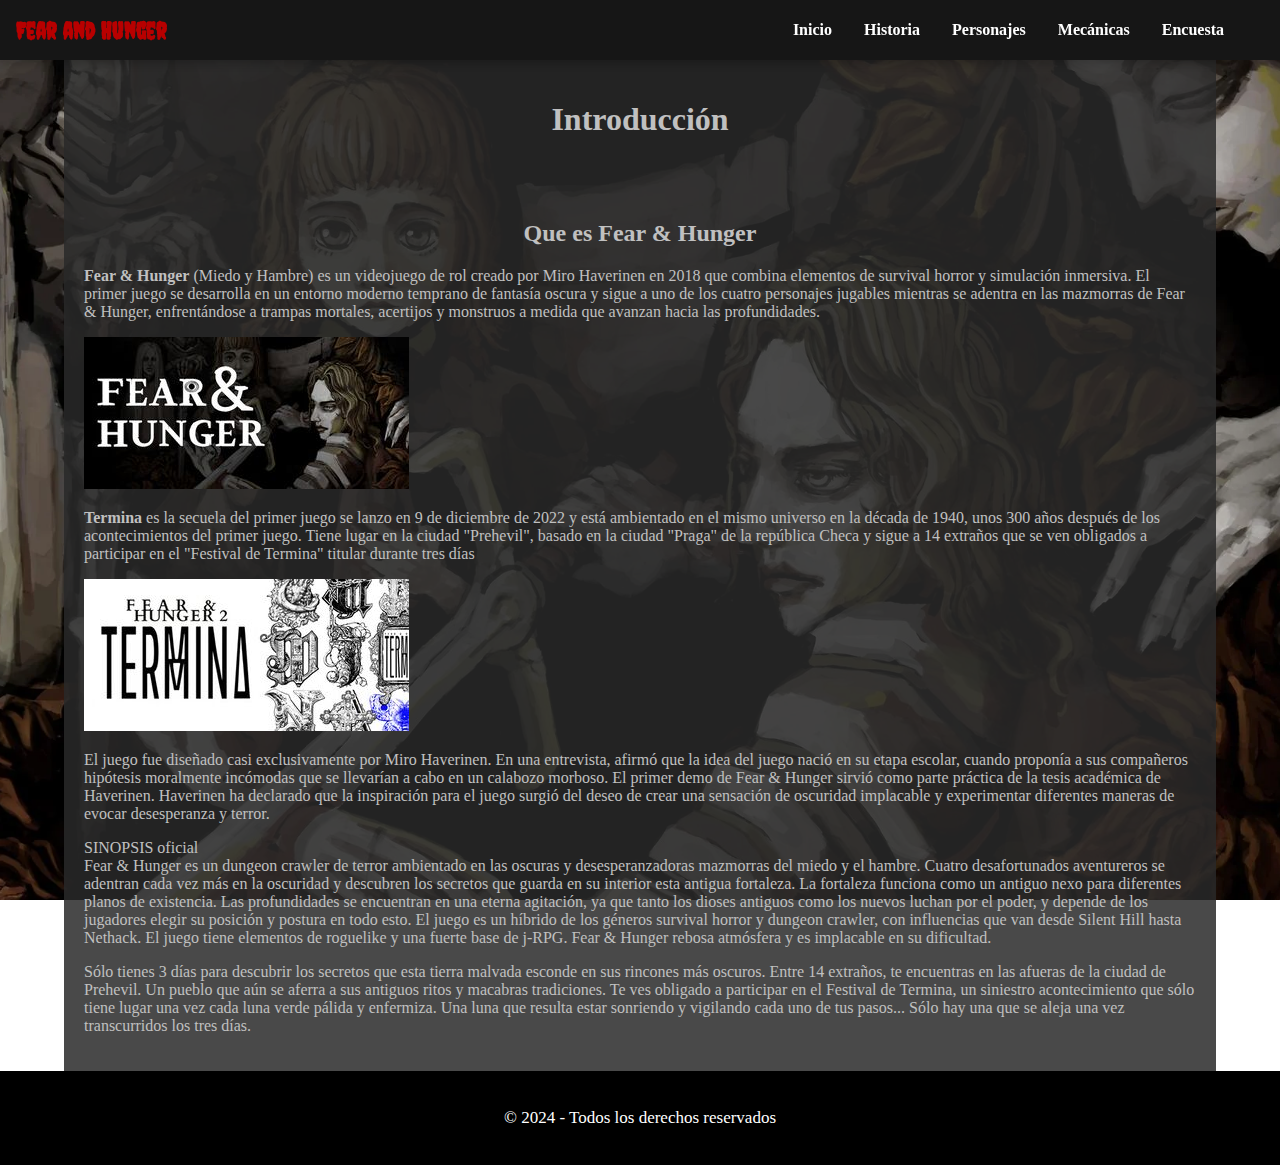
<file: index.html>
<!DOCTYPE html>
<html lang="es">

	<!-- encabezado de la página -->	
	<head>
		<title>Inici: Fear & Hunger</title>
        <meta name="viewport" content="width=device-width, initial-scale=1.0">
		<meta charset="UTF-8">
		<meta name="description" content="Descubre todo sobre Fear & Hunger: su historia, personajes y mecánicas. Explora el oscuro universo de este juego de rol de terror y supervivencia.">
		<meta name="author" content="Nichita & Koldo">
        <link rel="stylesheet" href="css/estilos.css">
		<link href="https://fonts.googleapis.com/css2?family=Creepster&display=swap" rel="stylesheet">
		<link rel="icon" href="imagenes/icon.webp">
		
	</head>
    <body>
		<nav class="menu">
			<div class="logo">Fear and Hunger</div>
			<input type="checkbox" id="menu-toggle">
			<label for="menu-toggle" class="menu-icon">&#9776;</label>
			<ul>
				<li><a href="index.html">Inicio</a></li>
				<li><a href="contenido/historia.html">Historia</a></li>
				<li><a href="contenido/personajes.html">Personajes</a></li>
				<li><a href="contenido/mecanicas.html">Mecánicas</a></li>
				<li><a href="contenido/encuesta.html">Encuesta</a></li>
			</ul>
		</nav>
		<header>
			<h1>Introducción</h1>
		</header>
		<section>
			<h2>Que es Fear & Hunger</h2>
			<p>
				<strong>Fear & Hunger</strong> (Miedo y Hambre) es un videojuego de rol creado por Miro Haverinen en 2018 que combina elementos de survival horror y simulación inmersiva. El primer juego se desarrolla en un entorno moderno temprano de fantasía oscura y sigue a uno de los cuatro personajes jugables mientras se adentra en las mazmorras de Fear & Hunger, enfrentándose a trampas mortales, acertijos y monstruos a medida que avanzan hacia las profundidades.
			</p>
			<a title="Header del Juego" target="_blank" href="imagenes/funger1_intro.jpg"><img src="imagenes/funger1_intro.jpg" alt="Header del Juego"></a>
			<p>
				<!-- <h4>Fear & Hunger:Termina</h4> -->
				<strong>Termina</strong> es la secuela del primer juego se lanzo en 9 de diciembre de 2022 y está ambientado en el mismo universo en la década de 1940, unos 300 años después de los acontecimientos del primer juego. Tiene lugar en la ciudad "Prehevil", basado en la ciudad "Praga" de la república Checa y sigue a 14 extraños que se ven obligados a participar en el "Festival de Termina" titular durante tres días
			</p>
			<a title="Header del Juego 2" target="_blank" href="imagenes/termina_intro.jpg"><img src="imagenes/termina_intro.jpg" alt="Header del Juego 2"></a>
			<p>
				<!-- Desarrollo -->
				El juego fue diseñado casi exclusivamente por Miro Haverinen. En una entrevista, afirmó que la idea del juego nació en su etapa escolar, cuando proponía a sus compañeros hipótesis moralmente incómodas que se llevarían a cabo en un calabozo morboso. El primer demo de Fear & Hunger sirvió como parte práctica de la tesis académica de Haverinen. Haverinen ha declarado que la inspiración para el juego surgió del deseo de crear una sensación de oscuridad implacable y experimentar diferentes maneras de evocar desesperanza y terror.
			</p>
			<p>
				<!-- Synopsis -->
				SINOPSIS oficial<br>
				Fear & Hunger es un dungeon crawler de terror ambientado en las oscuras y desesperanzadoras mazmorras del miedo y el hambre. Cuatro desafortunados aventureros se adentran cada vez más en la oscuridad y descubren los secretos que guarda en su interior esta antigua fortaleza. La fortaleza funciona como un antiguo nexo para diferentes planos de existencia. Las profundidades se encuentran en una eterna agitación, ya que tanto los dioses antiguos como los nuevos luchan por el poder, y depende de los jugadores elegir su posición y postura en todo esto. El juego es un híbrido de los géneros survival horror y dungeon crawler, con influencias que van desde Silent Hill hasta Nethack. El juego tiene elementos de roguelike y una fuerte base de j-RPG. Fear & Hunger rebosa atmósfera y es implacable en su dificultad.
			</p>
			<p>
				Sólo tienes 3 días para descubrir los secretos que esta tierra malvada esconde en sus rincones más oscuros. Entre 14 extraños, te encuentras en las afueras de la ciudad de Prehevil. Un pueblo que aún se aferra a sus antiguos ritos y macabras tradiciones. Te ves obligado a participar en el Festival de Termina, un siniestro acontecimiento que sólo tiene lugar una vez cada luna verde pálida y enfermiza. Una luna que resulta estar sonriendo y vigilando cada uno de tus pasos... Sólo hay una que se aleja una vez transcurridos los tres días.
			</p>
		</section>

		<footer>
            <p>&copy; 2024 - Todos los derechos reservados</p>
        </footer>
    </body>
</html>
</file>
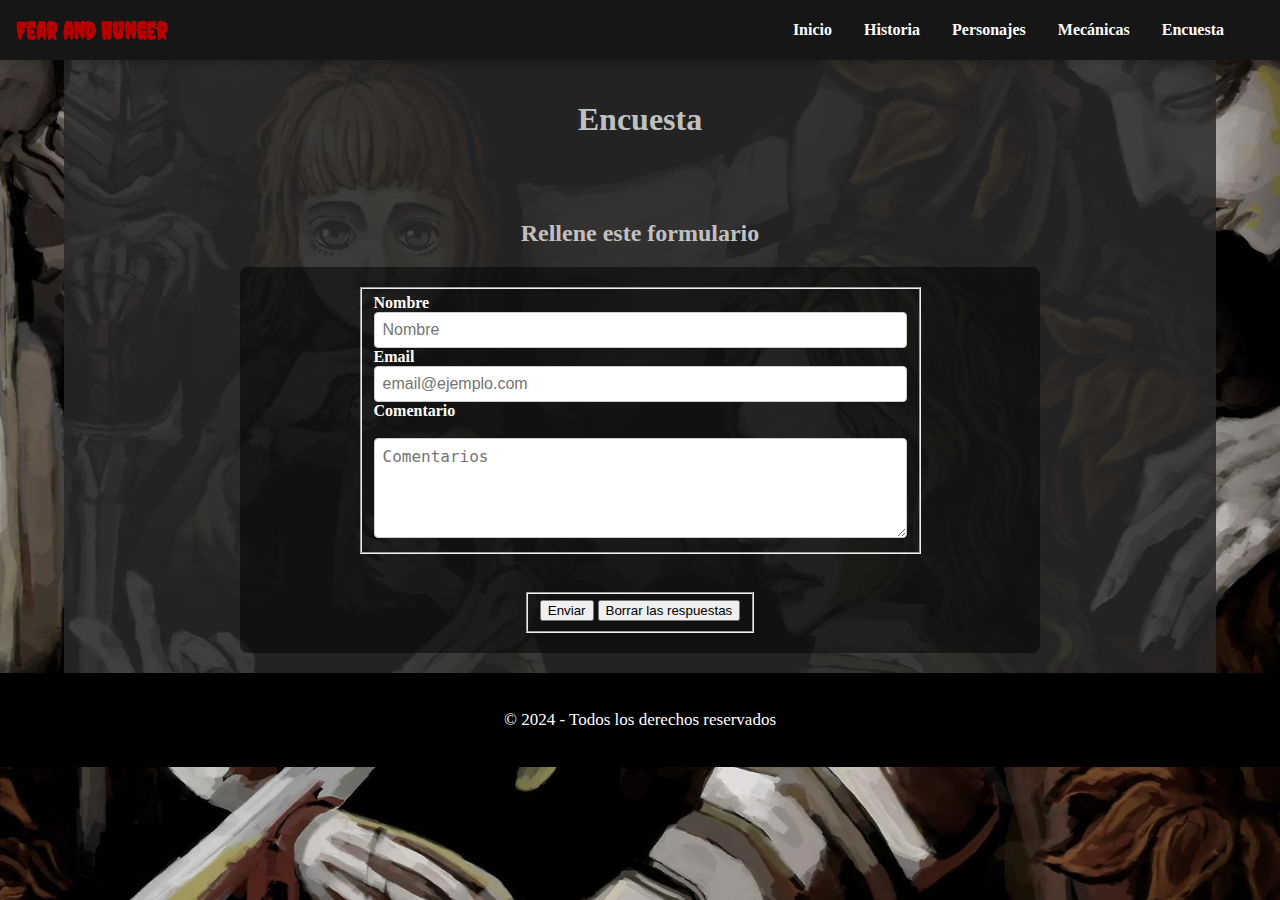
<file: contenido/encuesta.html>
<!DOCTYPE html>
<html lang="es">

	<!-- encabezado de la página -->	
	<head>
		<title>Encuesta: Fear & Hunger</title>
        <meta name="viewport" content="width=device-width, initial-scale=1.0">
		<meta charset="UTF-8">
		<meta name="description" content="Encuesta de la web y comentarios al respecto.">
		<meta name="author" content="Nichita & Koldo">
        <link rel="stylesheet" href="../css/estilos.css">
        <link href="https://fonts.googleapis.com/css2?family=Creepster&display=swap" rel="stylesheet">
		<link rel="icon" href="../imagenes/icon.webp">
		
	</head>
	<body>
        <nav class="menu">
			<div class="logo">Fear and Hunger</div>
			<input type="checkbox" id="menu-toggle">
			<label for="menu-toggle" class="menu-icon">&#9776;</label>
			<ul>
				<li><a href="../index.html">Inicio</a></li>
				<li><a href="historia.html">Historia</a></li>
				<li><a href="personajes.html">Personajes</a></li>
				<li><a href="mecanicas.html">Mecánicas</a></li>
				<li><a href="encuesta.html">Encuesta</a></li>
			</ul>
		</nav>
		<header>
                <h1>Encuesta</h1>
		</header>
		<section>
			<h2>Rellene este formulario</h2>
            <form action="#" method="post" enctype="application/x-www-form-urlencoded">
                    <fieldset>
                        <label for="nombre">Nombre</label>
                        <input type="text" name="nombre" placeholder="Nombre" id="nombre" size="20" maxlength="50" required autocomplete="username"><br>
                        <label for="email">Email</label>
                        <input type="email" name="email" placeholder="email@ejemplo.com" id="email" size="20" maxlength="80" required><br>
                        <label>Comentario</label><br>
                        <textarea name=”comentarios” placeholder="Comentarios" cols=50 rows=3></textarea>
                    </fieldset><br>         
                    <fieldset>
                        <input type="submit" value="Enviar">
                        <input type="reset" value="Borrar las respuestas">
                    </fieldset>
            </form>
		</section>

		<footer>
            <p>&copy; 2024 - Todos los derechos reservados</p>
        </footer>
	</body>
</html>
</file>
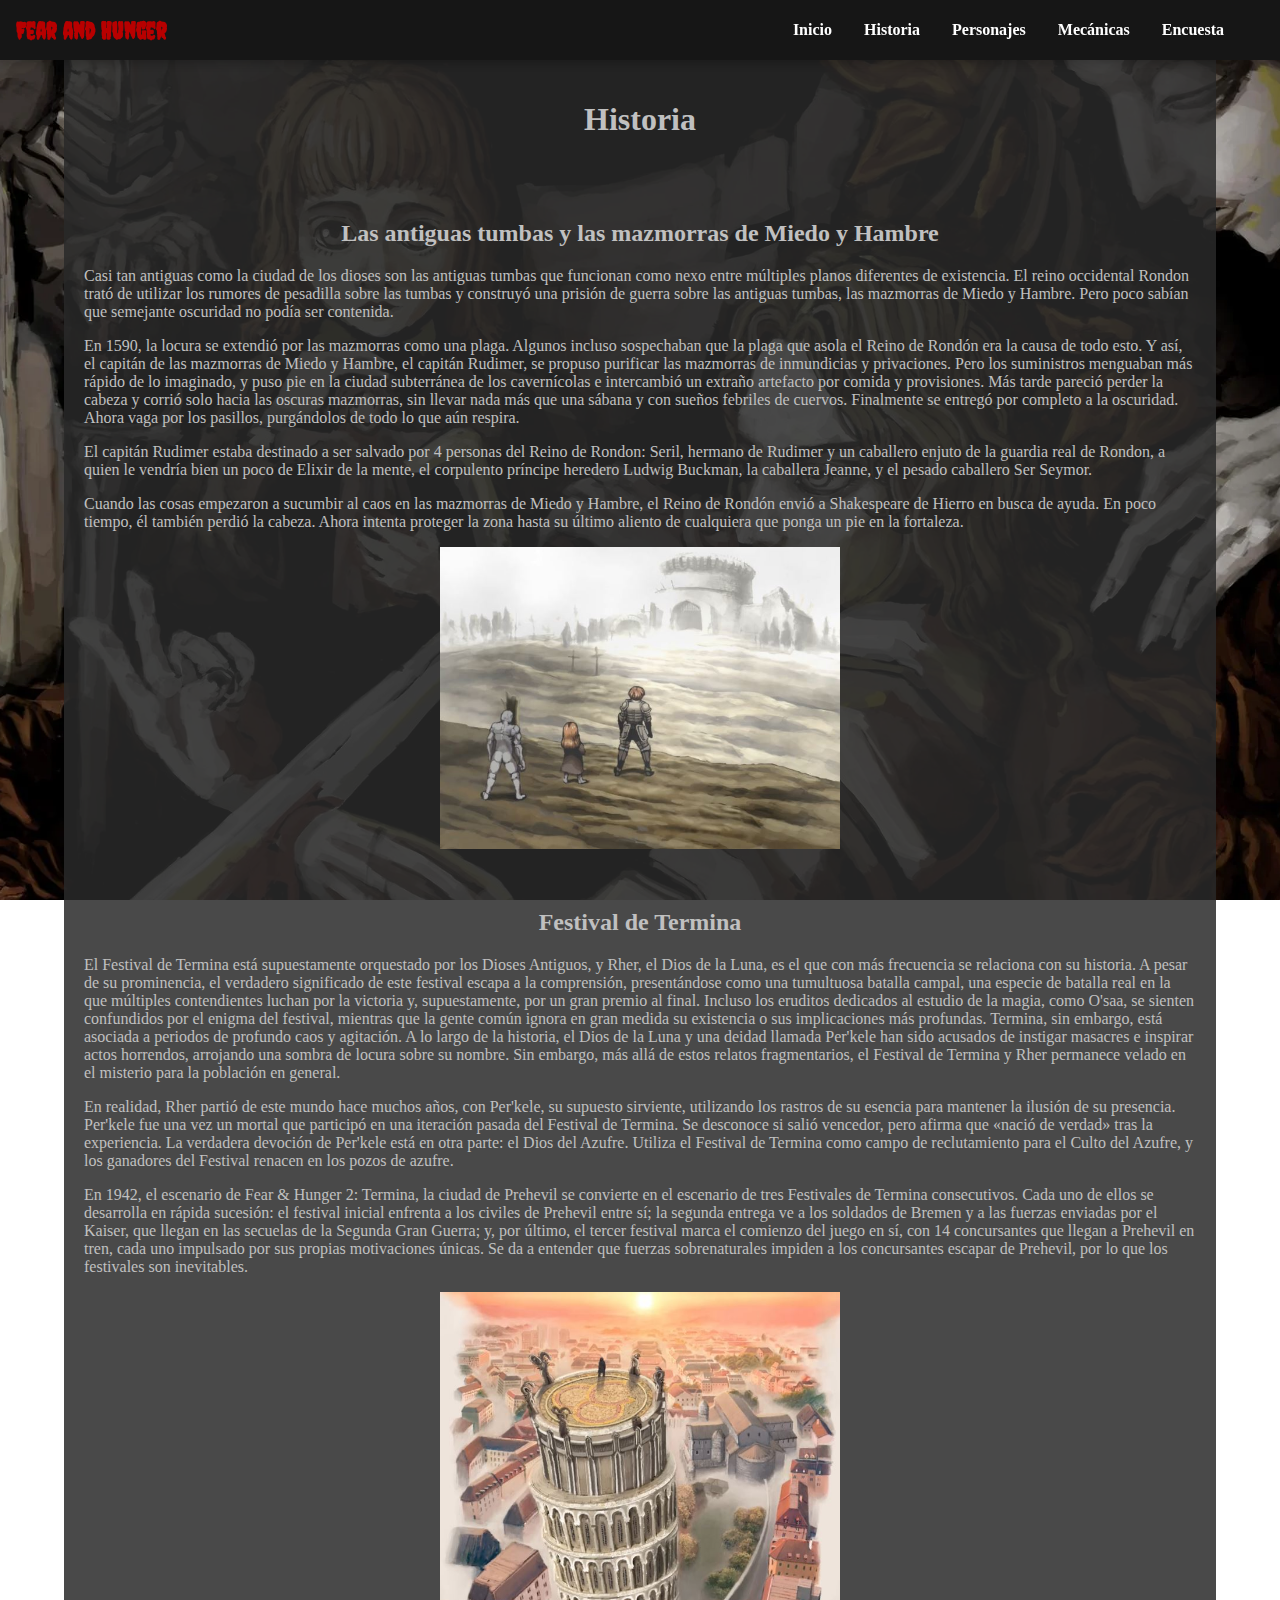
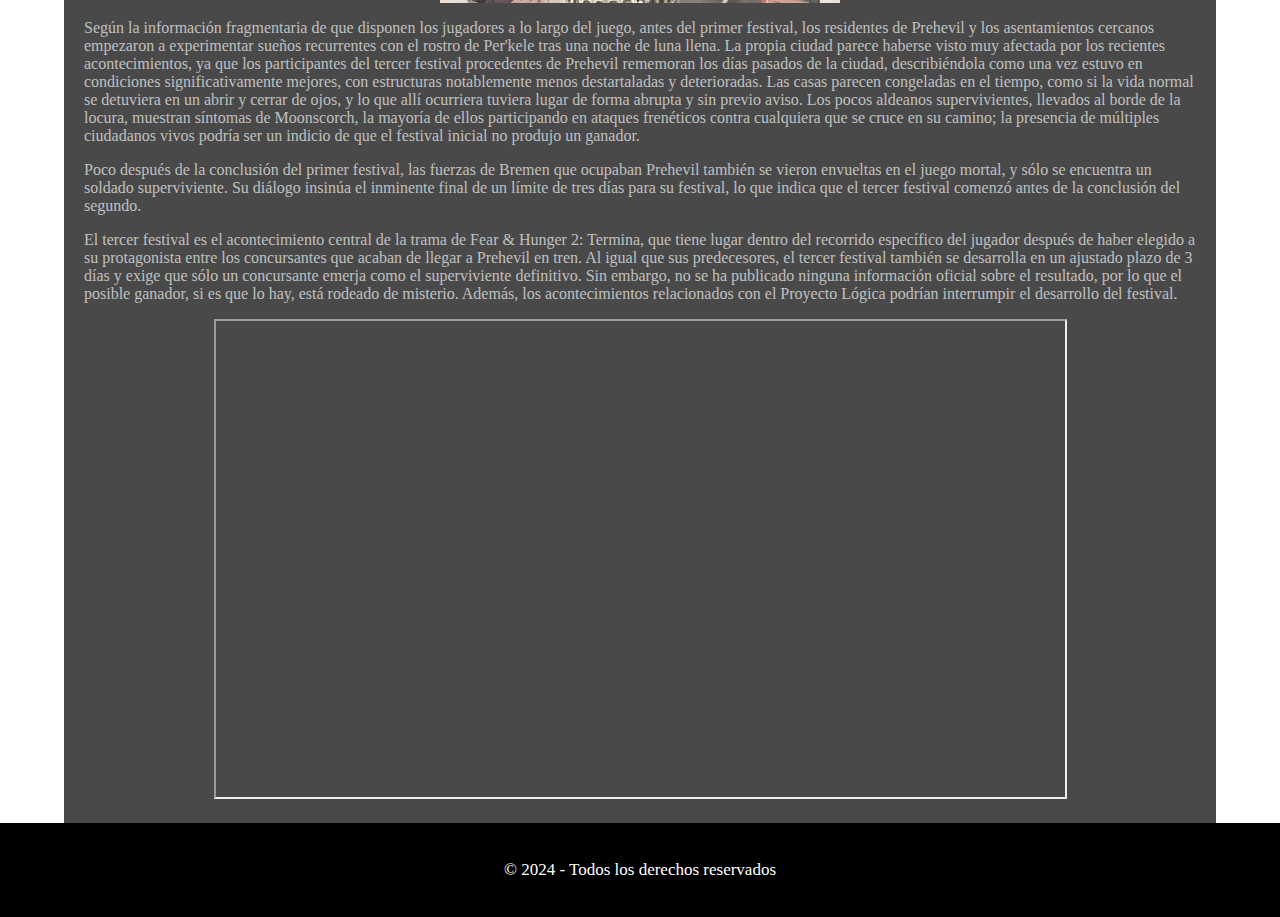
<file: contenido/historia.html>
<!DOCTYPE html>
<html lang="es">

	<!-- encabezado de la página -->	
	<head>
		<title>Historia: Fear & Hunger</title>
        <meta name="viewport" content="width=device-width, initial-scale=1.0">
		<meta charset="UTF-8">
        <meta name="description" content="Descubre la historia detrás de las tumbas, los dioses y los oscuros festivales del juego Fear & Hunger. Explora sus misterios y horrores.">
		<meta name="author" content="Nichita & Koldo">
        <link rel="stylesheet" href="../css/estilos.css">
        <link href="https://fonts.googleapis.com/css2?family=Creepster&display=swap" rel="stylesheet">
        <link rel="icon" href="../imagenes/icon.webp">
		
	</head>
    <body>
        <nav class="menu">
			<div class="logo">Fear and Hunger</div>
			<input type="checkbox" id="menu-toggle">
			<label for="menu-toggle" class="menu-icon">&#9776;</label>
			<ul>
				<li><a href="../index.html">Inicio</a></li>
				<li><a href="historia.html">Historia</a></li>
				<li><a href="personajes.html">Personajes</a></li>
				<li><a href="mecanicas.html">Mecánicas</a></li>
				<li><a href="encuesta.html">Encuesta</a></li>
			</ul>
		</nav>
		<header>
			<h1>Historia</h1>
		</header>
		<section>
			<h2>Las antiguas tumbas y las mazmorras de Miedo y Hambre</h2>
			<p>
				Casi tan antiguas como la ciudad de los dioses son las antiguas tumbas que funcionan como nexo entre múltiples planos diferentes de existencia. El reino occidental Rondon trató de utilizar los rumores de pesadilla sobre las tumbas y construyó una prisión de guerra sobre las antiguas tumbas, las mazmorras de Miedo y Hambre. Pero poco sabían que semejante oscuridad no podía ser contenida.
            </p>
            <p>
                En 1590, la locura se extendió por las mazmorras como una plaga. Algunos incluso sospechaban que la plaga que asola el Reino de Rondón era la causa de todo esto. Y así, el capitán de las mazmorras de Miedo y Hambre, el capitán Rudimer, se propuso purificar las mazmorras de inmundicias y privaciones. Pero los suministros menguaban más rápido de lo imaginado, y puso pie en la ciudad subterránea de los cavernícolas e intercambió un extraño artefacto por comida y provisiones. Más tarde pareció perder la cabeza y corrió solo hacia las oscuras mazmorras, sin llevar nada más que una sábana y con sueños febriles de cuervos. Finalmente se entregó por completo a la oscuridad. Ahora vaga por los pasillos, purgándolos de todo lo que aún respira.
            </p>
            <p>
                El capitán Rudimer estaba destinado a ser salvado por 4 personas del Reino de Rondon: Seril, hermano de Rudimer y un caballero enjuto de la guardia real de Rondon, a quien le vendría bien un poco de Elixir de la mente, el corpulento príncipe heredero Ludwig Buckman, la caballera Jeanne, y el pesado caballero Ser Seymor.
            </p>
            <p>
                Cuando las cosas empezaron a sucumbir al caos en las mazmorras de Miedo y Hambre, el Reino de Rondón envió a Shakespeare de Hierro en busca de ayuda. En poco tiempo, él también perdió la cabeza. Ahora intenta proteger la zona hasta su último aliento de cualquiera que ponga un pie en la fortaleza.
			</p>

            <a href="../imagenes/Historia_Funger1.JPG" target="_blank"><img src="../imagenes/Historia_Funger1.JPG" alt="imagen del final de fear and hunger 1" class="historia"></a>
        </section>
        <section>
            <h2>Festival de Termina</h2>
            <p>
                El Festival de Termina está supuestamente orquestado por los Dioses Antiguos, y Rher, el Dios de la Luna, es el que con más frecuencia se relaciona con su historia. A pesar de su prominencia, el verdadero significado de este festival escapa a la comprensión, presentándose como una tumultuosa batalla campal, una especie de batalla real en la que múltiples contendientes luchan por la victoria y, supuestamente, por un gran premio al final. Incluso los eruditos dedicados al estudio de la magia, como O'saa, se sienten confundidos por el enigma del festival, mientras que la gente común ignora en gran medida su existencia o sus implicaciones más profundas. Termina, sin embargo, está asociada a periodos de profundo caos y agitación. A lo largo de la historia, el Dios de la Luna y una deidad llamada Per'kele han sido acusados de instigar masacres e inspirar actos horrendos, arrojando una sombra de locura sobre su nombre. Sin embargo, más allá de estos relatos fragmentarios, el Festival de Termina y Rher permanece velado en el misterio para la población en general. 
            </p>
            <p>
                En realidad, Rher partió de este mundo hace muchos años, con Per'kele, su supuesto sirviente, utilizando los rastros de su esencia para mantener la ilusión de su presencia. Per'kele fue una vez un mortal que participó en una iteración pasada del Festival de Termina. Se desconoce si salió vencedor, pero afirma que «nació de verdad» tras la experiencia. La verdadera devoción de Per'kele está en otra parte: el Dios del Azufre. Utiliza el Festival de Termina como campo de reclutamiento para el Culto del Azufre, y los ganadores del Festival renacen en los pozos de azufre.
            </p>
            <p>
                En 1942, el escenario de Fear & Hunger 2: Termina, la ciudad de Prehevil se convierte en el escenario de tres Festivales de Termina consecutivos. Cada uno de ellos se desarrolla en rápida sucesión: el festival inicial enfrenta a los civiles de Prehevil entre sí; la segunda entrega ve a los soldados de Bremen y a las fuerzas enviadas por el Kaiser, que llegan en las secuelas de la Segunda Gran Guerra; y, por último, el tercer festival marca el comienzo del juego en sí, con 14 concursantes que llegan a Prehevil en tren, cada uno impulsado por sus propias motivaciones únicas. Se da a entender que fuerzas sobrenaturales impiden a los concursantes escapar de Prehevil, por lo que los festivales son inevitables.
            </p>
            <a href="../imagenes/Historia_Funger2.JPG" target="_blank"><img src="../imagenes/Historia_Funger2.JPG" alt="imagen del final de fear and hunger 2" class="historia"></a>
            <p>
                Según la información fragmentaria de que disponen los jugadores a lo largo del juego, antes del primer festival, los residentes de Prehevil y los asentamientos cercanos empezaron a experimentar sueños recurrentes con el rostro de Per'kele tras una noche de luna llena. La propia ciudad parece haberse visto muy afectada por los recientes acontecimientos, ya que los participantes del tercer festival procedentes de Prehevil rememoran los días pasados de la ciudad, describiéndola como una vez estuvo en condiciones significativamente mejores, con estructuras notablemente menos destartaladas y deterioradas. Las casas parecen congeladas en el tiempo, como si la vida normal se detuviera en un abrir y cerrar de ojos, y lo que allí ocurriera tuviera lugar de forma abrupta y sin previo aviso. Los pocos aldeanos supervivientes, llevados al borde de la locura, muestran síntomas de Moonscorch, la mayoría de ellos participando en ataques frenéticos contra cualquiera que se cruce en su camino; la presencia de múltiples ciudadanos vivos podría ser un indicio de que el festival inicial no produjo un ganador. 
            </p>

            <p>
                Poco después de la conclusión del primer festival, las fuerzas de Bremen que ocupaban Prehevil también se vieron envueltas en el juego mortal, y sólo se encuentra un soldado superviviente. Su diálogo insinúa el inminente final de un límite de tres días para su festival, lo que indica que el tercer festival comenzó antes de la conclusión del segundo.
            </p>
            <p>
                El tercer festival es el acontecimiento central de la trama de Fear & Hunger 2: Termina, que tiene lugar dentro del recorrido específico del jugador después de haber elegido a su protagonista entre los concursantes que acaban de llegar a Prehevil en tren. Al igual que sus predecesores, el tercer festival también se desarrolla en un ajustado plazo de 3 días y exige que sólo un concursante emerja como el superviviente definitivo. Sin embargo, no se ha publicado ninguna información oficial sobre el resultado, por lo que el posible ganador, si es que lo hay, está rodeado de misterio. Además, los acontecimientos relacionados con el Proyecto Lógica podrían interrumpir el desarrollo del festival.
            </p>
            <div class="video">
                <iframe width="853" height="480" src="https://www.youtube.com/embed/Aaf2PKy0BF4" title="Fear &amp; Hunger | HISTORIA EXPLICADA" allow="accelerometer; autoplay; clipboard-write; encrypted-media; gyroscope; picture-in-picture; web-share" referrerpolicy="strict-origin-when-cross-origin" allowfullscreen></iframe>
            </div>
		</section>

        <footer>
            <p>&copy; 2024 - Todos los derechos reservados</p>
        </footer>
    </body>
</html>
</file>
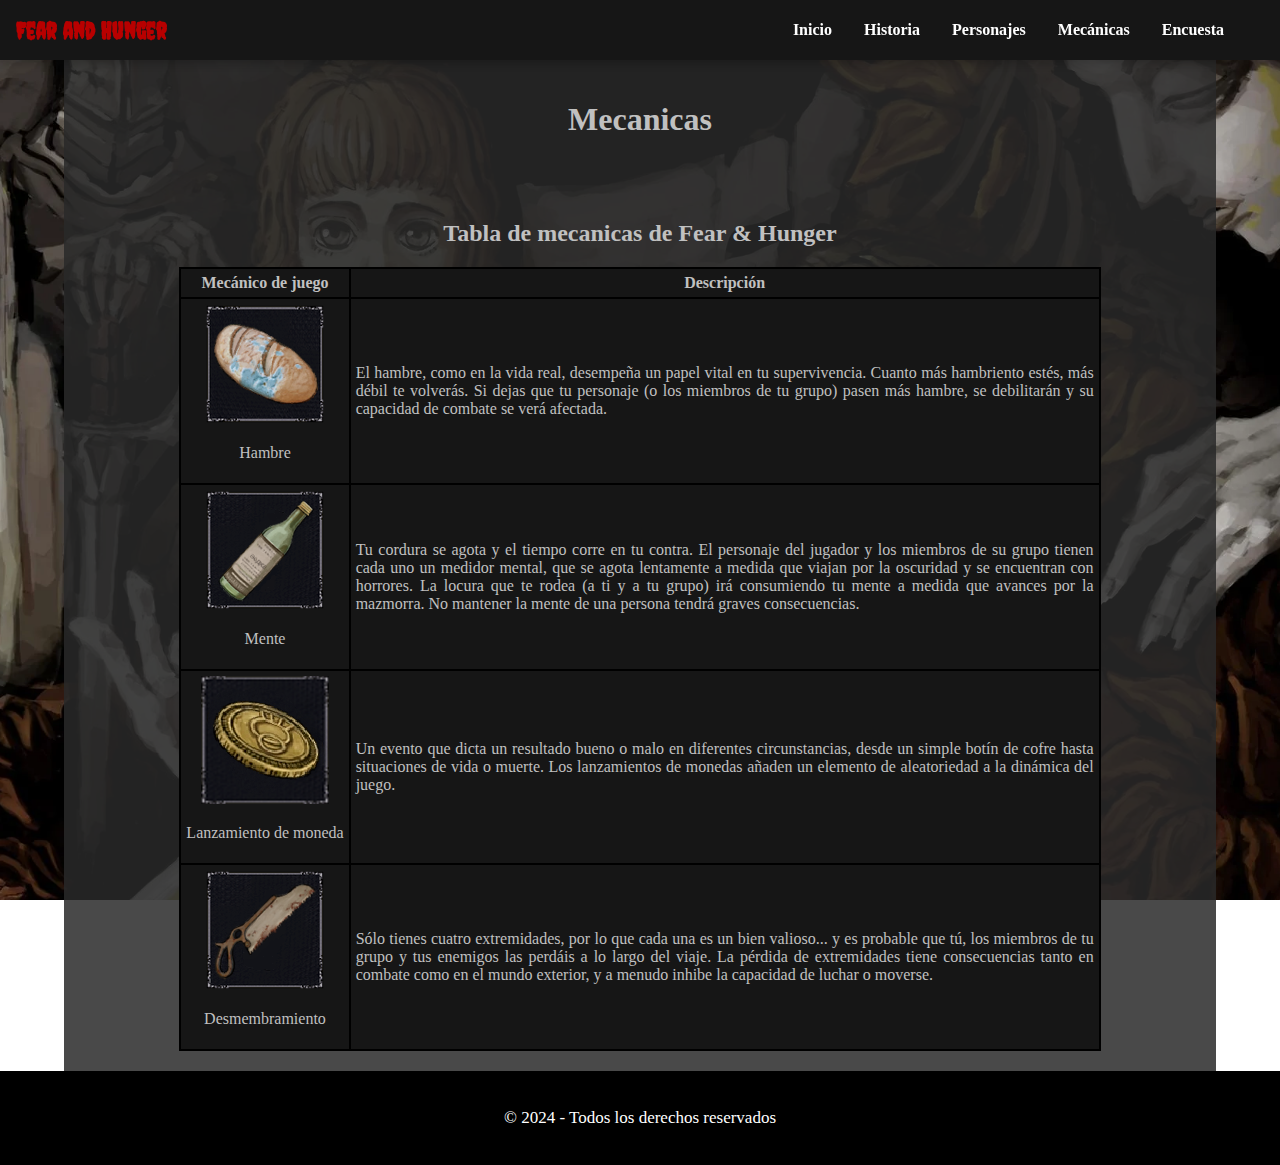
<file: contenido/mecanicas.html>
<!DOCTYPE html>
<html lang="es">

	<!-- encabezado de la página -->	
	<head>
		<title>Mecanicas: Fear & Hunger</title>
        <meta name="viewport" content="width=device-width, initial-scale=1.0">
		<meta charset="UTF-8">
        <meta name="description" content="Descubre las mecánicas clave de Fear & Hunger, un juego desafiante de supervivencia y horror.">
		<meta name="author" content="Nichita & Koldo">
        <link rel="stylesheet" href="../css/estilos.css">
        <link href="https://fonts.googleapis.com/css2?family=Creepster&display=swap" rel="stylesheet">
        <link rel="icon" href="../imagenes/icon.webp">
		
	</head>
    <body>
        <nav class="menu">
			<div class="logo">Fear and Hunger</div>
			<input type="checkbox" id="menu-toggle">
			<label for="menu-toggle" class="menu-icon">&#9776;</label>
			<ul>
				<li><a href="../index.html">Inicio</a></li>
				<li><a href="historia.html">Historia</a></li>
				<li><a href="personajes.html">Personajes</a></li>
				<li><a href="mecanicas.html">Mecánicas</a></li>
				<li><a href="encuesta.html">Encuesta</a></li>
			</ul>
		</nav>
		<header>
            <h1>Mecanicas</h1>
        </header>
        <section>
            <h2>Tabla de mecanicas de Fear & Hunger</h2>
            <table>
                <tr>
                    <th>Mecánico de juego</th>
                    <th>Descripción</th>
                </tr>
                <tr>
                    <td>
                        <a href="../imagenes/hambre.webp" target="_blank"><img src="../imagenes/hambre.webp" alt="imagen de pan"></a>
                        <p class="titulo">Hambre</p>
                    </td>
                    <td>
                        <p>
                            El hambre, como en la vida real, desempeña un papel vital en tu supervivencia. Cuanto más hambriento estés, más débil te volverás. Si dejas que tu personaje (o los miembros de tu grupo) pasen más hambre, se debilitarán y su capacidad de combate se verá afectada. 
                        </p>
                    </td>
                </tr>
                <tr>
                    <td>
                        <a href="../imagenes/mente.webp" target="_blank"><img src="../imagenes/mente.webp" alt="mente"></a>
                        <p class="titulo">Mente</p>
                    </td>
                    <td>
                        <p>
                            Tu cordura se agota y el tiempo corre en tu contra. El personaje del jugador y los miembros de su grupo tienen cada uno un medidor mental, que se agota lentamente a medida que viajan por la oscuridad y se encuentran con horrores. La locura que te rodea (a ti y a tu grupo) irá consumiendo tu mente a medida que avances por la mazmorra. No mantener la mente de una persona tendrá graves consecuencias.
                        </p>
                    </td>
                </tr>
                <tr>
                    <td>
                        <a href="../imagenes/moneda.webp" target="_blank"><img src="../imagenes/moneda.webp" alt="moneda"></a>
                        <p class="titulo">Lanzamiento de moneda</p>
                    </td>
                    <td>
                        <p>
                            Un evento que dicta un resultado bueno o malo en diferentes circunstancias, desde un simple botín de cofre hasta situaciones de vida o muerte. Los lanzamientos de monedas añaden un elemento de aleatoriedad a la dinámica del juego. 
                        </p>
                    </td>
                </tr>
                <tr>
                    <td>
                        <a href="../imagenes/desmembramiento.webp" target="_blank"><img src="../imagenes/desmembramiento.webp" alt="mente"></a>
                        <p class="titulo">Desmembramiento</p>
                    </td>
                    <td>
                        <p>
                            Sólo tienes cuatro extremidades, por lo que cada una es un bien valioso... y es probable que tú, los miembros de tu grupo y tus enemigos las perdáis a lo largo del viaje. La pérdida de extremidades tiene consecuencias tanto en combate como en el mundo exterior, y a menudo inhibe la capacidad de luchar o moverse.   
                        </p>
                    </td>
                </tr>

            </table>
        </section>

        <footer>
            <p>&copy; 2024 - Todos los derechos reservados</p>
        </footer>
    </body>
</html>
</file>
<file: css/estilos.css>
/* Etiquetas base */

* {
  max-width: 100vw;
  box-sizing: border-box;
}

html,
body {
    padding: 0; /* espaciado interior del cuerpo a 0 */
    margin: 0;  /* espaciado exterior del cuerpo a 0 */
    box-sizing: border-box;
    overflow-wrap: break-word;
}

body {
    background-image: url('../imagenes/fondo.webp');
    background-repeat: no-repeat;
    background-attachment: fixed;
    background-size: cover;
    background-position: center;
    font-family: "Comic Sans MS", "Comic Sans", cursive; /* Tipo de letra de la pagina*/
    color: #c0c0c0;

}

/* Estilos para el navegador */

.menu {
  position: sticky;
  top: 0;
  width: 100%;
  background-color: #161616;
  color: white;
  display: flex;
  align-items: center;
  padding: 1rem;
  box-shadow: 0 4px 8px rgba(0, 0, 0, 0.2);
  z-index: 1000;
}

.logo {
  flex-grow: 1;
  font-size: 1.5rem;
  font-weight: bold;
  color: #b80000;
  font-family: 'Creepster', cursive;
}

.menu ul {
  list-style: none;
  display: flex;
  margin: 0;
  padding: 0 1.5rem 0 0; /* Espacio a la derecha del menú */
}

.menu li {
  margin: 0 1rem;
}

.menu a {
  text-decoration: none;
  color: #ffffff;
  font-weight: bold;
  font-size: 1rem;
  transition: color 0.3s ease;
}

.menu a:hover {
  color: #490000;
}

/* Estilos para el menú hamburguesa */
.menu-icon {
  display: none;
  font-size: 1.8rem;
  cursor: pointer;
  color: white;
}

#menu-toggle {
  display: none;
}

/* Vista de menú en dispositivos móviles */
@media (max-width: 768px) {
  .menu ul {
      display: none;
      flex-direction: column;
      width: 100%;
  }

  .menu ul li {
      text-align: center;
      margin: 1rem 0;
  }

  .menu-icon {
      display: block;
  }

  #menu-toggle:checked + .menu-icon + ul {
      display: flex;
  }
}

/* Estilos para textos, tablas y contenido de la pagina en general */

header,
section {
  width: 90%;
  margin: 0 auto;
  padding: 20px;
  background-color: rgba(41, 41, 41, 0.85);
}

table{
    border-collapse: collapse;
    margin: auto;
    table-layout: fixed;
}

h1,
h2,
h3{
  text-align: center;
}

th,
td {
    border: 2px black solid;
    padding: 5px;
    word-wrap: break-word;
    max-width: 750px;
    align-items: center;
    text-align: center;
    vertical-align: middle;
    background-color: #161616;
}

td p{
    text-align: justify;
}

th,
td img{
    max-width: 200px;
    height: auto;
}

form {
  display: flex;
  flex-direction: column;
  align-items: center;
  gap: 10px;
  padding: 20px;
  background-color: rgba(0, 0, 0, 0.5);
  border-radius: 8px;
  width: 90%;
  max-width: 800px;
  margin: 0 auto;
}

form label {
  color: white;
  font-size: 1rem;
  font-weight: bold;
  display: flex;
  flex-direction: column;
  align-items: flex-start;
  width: 100%;
}

form input[type="text"],
form input[type="email"],
form textarea {
  width: 100%;
  padding: 8px;
  border-radius: 4px;
  border: 1px solid #ccc;
  box-sizing: border-box;
  font-size: 1rem;
}

form textarea {
  resize: vertical; /* Permitir que el usuario ajuste la altura */
  min-height: 100px;
}

form button {
  background-color: transparent;
  border: 1px solid white;
  color: white;
  padding: 10px 20px;
  cursor: pointer;
  font-size: 1rem;
  border-radius: 4px;
  transition: background-color 0.3s, color 0.3s;
}

form button:hover {
  background-color: white;
  color: black;
}

p.titulo {
  text-align: center;
}

.video {
  align-items: center;
  text-align: center;
  align-content: center;
}

iframe {
  max-width: 95%;
}

@media (max-width: 768px) {

  body {
    font-size: 90%; /* Reduce el tamaño de fuente si es necesario */
    padding: 0;
    margin: 0;
  }

  header,
  section {
    width: 100%;
    margin: 0 auto;
    padding: 20px;
  }

  table, thead, tbody, th, td, tr {
      display: block; /* Cambiar a diseño de bloque para que sean flexibles */
  }

  th {
      position: absolute;
      left: -9999px;
  }

  tr {
      margin: 0 0 15px 0;
  }

  th, td {
    padding: 8px; /* Reducir el padding en pantallas más pequeñas */
    text-align: left;
  }

  td:before {
      content: attr(data-label);
      position: absolute;
      left: 0;
      padding-left: 10px; 
      font-weight: bold;
      text-align: left;
  }

  table img {
    display: block;
    margin: 0 auto; /* Centra la imagen horizontalmente */
  }

}
.historia {
  width: 80%;
  max-width: 400px;
  display: flex;
  margin: auto;
  align-self: center;
}

/* Footer */

footer {
  font-size: clamp(13px, 2vw, 17px);
  width: 100%;
  background-color: rgb(0, 0, 0);
  color: rgb(255, 255, 255);
  padding: 20px;
  box-sizing: border-box;
  text-align: center;
}
</file>
